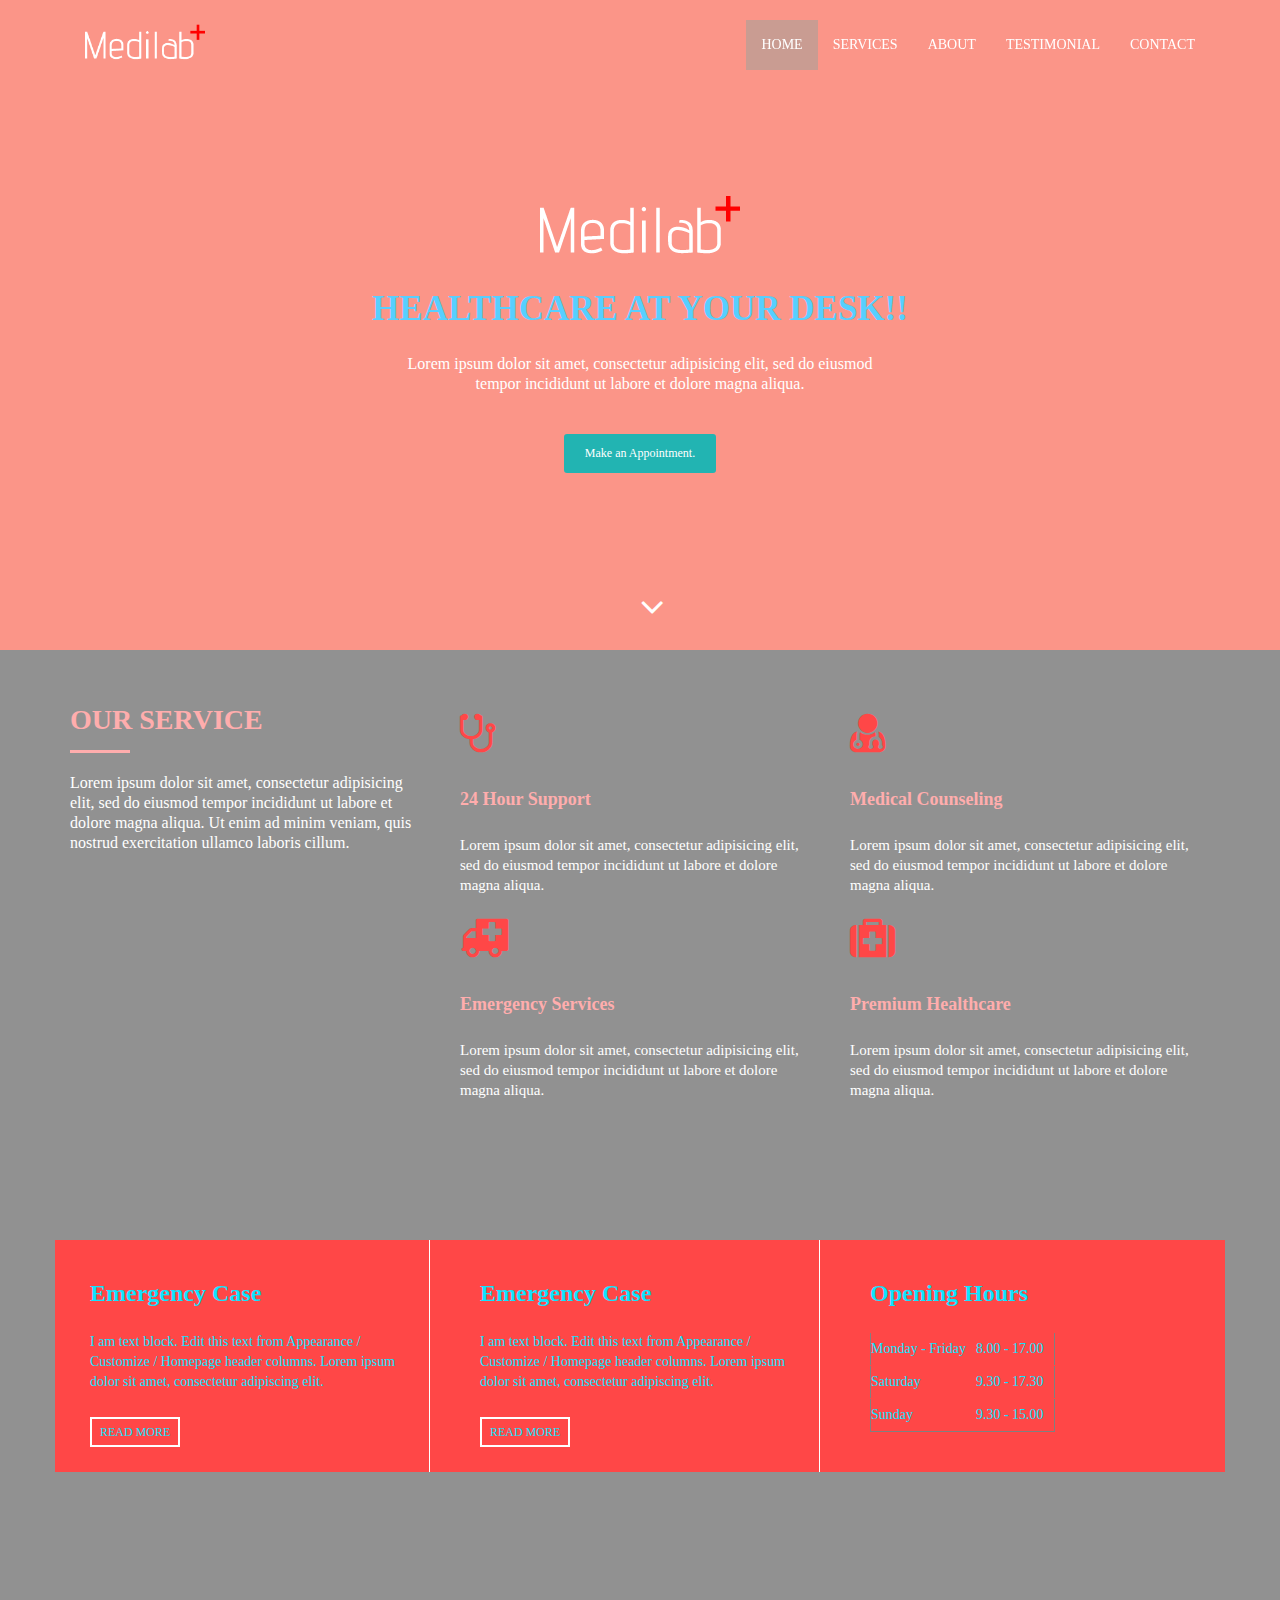
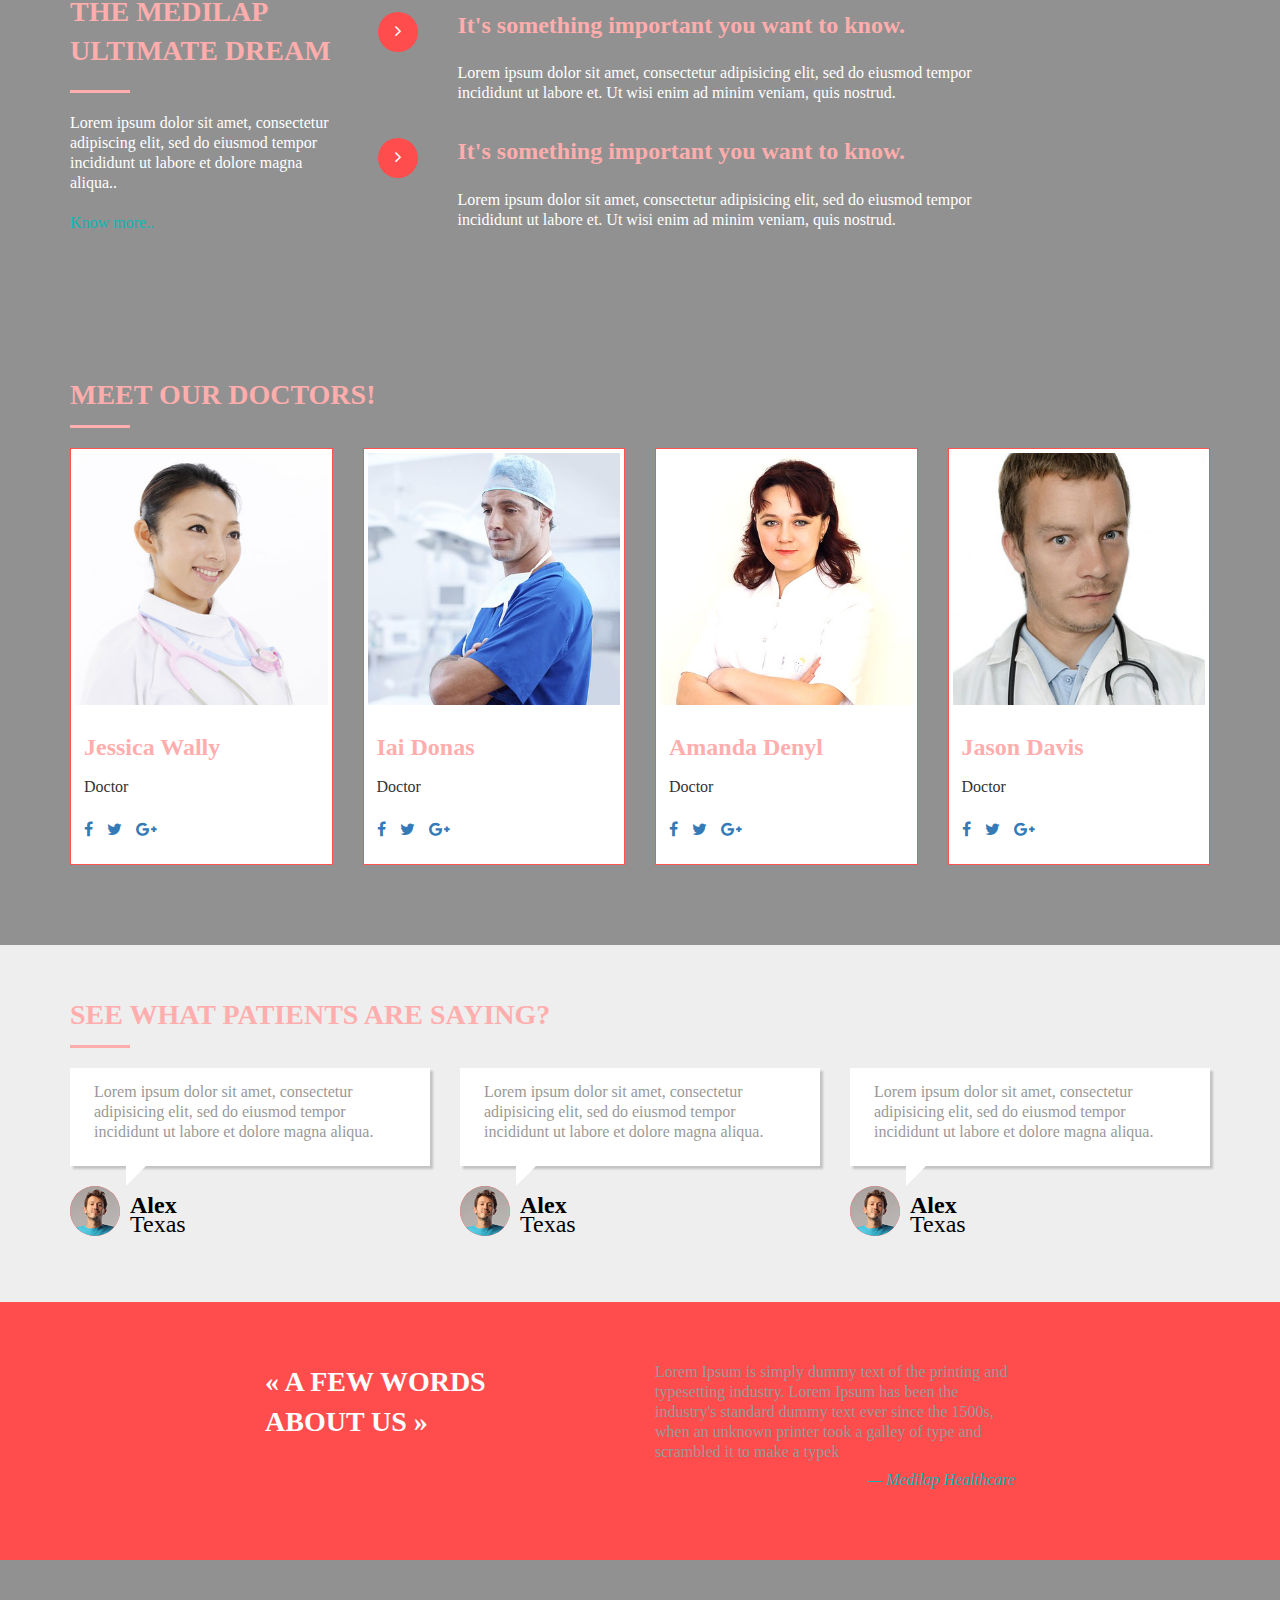
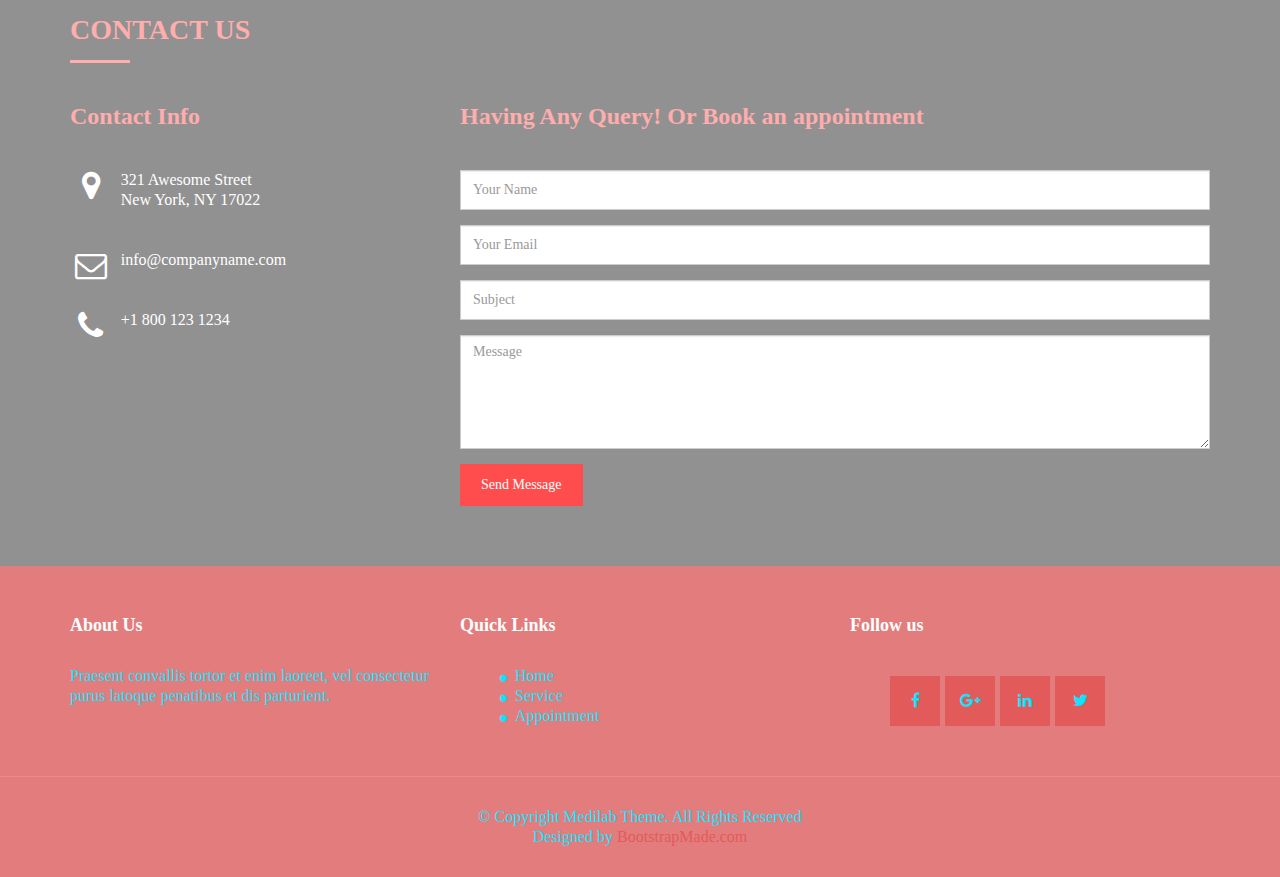
<file: Medilab 3/index.html>
<!DOCTYPE html>
<html lang="en">

<head>
  <meta charset="utf-8">
  <meta name="viewport" content="width=device-width, initial-scale=1">
  <title>Medilab Free Bootstrap HTML5 Template</title>
  <meta name="description" content="Free Bootstrap Theme by BootstrapMade.com">
  <meta name="keywords" content="free website templates, free bootstrap themes, free template, free bootstrap, free website template">

  <link rel="stylesheet" type="text/css" href="https://fonts.googleapis.com/css?family=Open+Sans|Raleway|Candal">
  <link rel="stylesheet" type="text/css" href="css/font-awesome.min.css">
  <link rel="stylesheet" type="text/css" href="css/bootstrap.min.css">
  <link rel="stylesheet" type="text/css" href="css/style.css">
  <!-- =======================================================
    Theme Name: Medilab
    Theme URL: https://bootstrapmade.com/medilab-free-medical-bootstrap-theme/
    Author: BootstrapMade.com
    Author URL: https://bootstrapmade.com
  ======================================================= -->
</head>

<body id="myPage" data-spy="scroll" data-target=".navbar" data-offset="60">
  <!--banner-->
  <section id="banner" class="banner">
    <div class="bg-color">
      <nav class="navbar navbar-default navbar-fixed-top">
        <div class="container">
          <div class="col-md-12">
            <div class="navbar-header">
              <button type="button" class="navbar-toggle" data-toggle="collapse" data-target="#myNavbar">
				        <span class="icon-bar"></span>
				        <span class="icon-bar"></span>
				        <span class="icon-bar"></span>
				      </button>
              <a class="navbar-brand" href="#"><img src="img/logo.png" class="img-responsive" style="width: 140px; margin-top: -16px;"></a>
            </div>
            <div class="collapse navbar-collapse navbar-right" id="myNavbar">
              <ul class="nav navbar-nav">
                <li class="active"><a href="#banner">Home</a></li>
                <li class=""><a href="#service">Services</a></li>
                <li class=""><a href="#about">About</a></li>
                <li class=""><a href="#testimonial">Testimonial</a></li>
                <li class=""><a href="#contact">Contact</a></li>
              </ul>
            </div>
          </div>
        </div>
      </nav>
      <div class="container">
        <div class="row">
          <div class="banner-info">
            <div class="banner-logo text-center">
              <img src="img/logo.png" class="img-responsive">
            </div>
            <div class="banner-text text-center">
              <h1 class="white">Healthcare at your desk!!</h1>
              <p>Lorem ipsum dolor sit amet, consectetur adipisicing elit, sed do eiusmod <br>tempor incididunt ut labore et dolore magna aliqua.</p>
              <a href="#contact" class="btn btn-appoint">Make an Appointment.</a>
            </div>
            <div class="overlay-detail text-center">
              <a href="#service"><i class="fa fa-angle-down"></i></a>
            </div>
          </div>
        </div>
      </div>
    </div>
  </section>
  <!--/ banner-->
  <!--service-->
  <section id="service" class="section-padding">
    <div class="container">
      <div class="row">
        <div class="col-md-4 col-sm-4">
          <h2 class="ser-title">Our Service</h2>
          <hr class="botm-line">
          <p>Lorem ipsum dolor sit amet, consectetur adipisicing elit, sed do eiusmod tempor incididunt ut labore et dolore magna aliqua. Ut enim ad minim veniam, quis nostrud exercitation ullamco laboris cillum.</p>
        </div>
        <div class="col-md-4 col-sm-4">
          <div class="service-info">
            <div class="icon">
              <i class="fa fa-stethoscope"></i>
            </div>
            <div class="icon-info">
              <h4>24 Hour Support</h4>
              <p>Lorem ipsum dolor sit amet, consectetur adipisicing elit, sed do eiusmod tempor incididunt ut labore et dolore magna aliqua.</p>
            </div>
          </div>
          <div class="service-info">
            <div class="icon">
              <i class="fa fa-ambulance"></i>
            </div>
            <div class="icon-info">
              <h4>Emergency Services</h4>
              <p>Lorem ipsum dolor sit amet, consectetur adipisicing elit, sed do eiusmod tempor incididunt ut labore et dolore magna aliqua.</p>
            </div>
          </div>
        </div>
        <div class="col-md-4 col-sm-4">
          <div class="service-info">
            <div class="icon">
              <i class="fa fa-user-md"></i>
            </div>
            <div class="icon-info">
              <h4>Medical Counseling</h4>
              <p>Lorem ipsum dolor sit amet, consectetur adipisicing elit, sed do eiusmod tempor incididunt ut labore et dolore magna aliqua.</p>
            </div>
          </div>
          <div class="service-info">
            <div class="icon">
              <i class="fa fa-medkit"></i>
            </div>
            <div class="icon-info">
              <h4>Premium Healthcare</h4>
              <p>Lorem ipsum dolor sit amet, consectetur adipisicing elit, sed do eiusmod tempor incididunt ut labore et dolore magna aliqua.</p>
            </div>
          </div>
        </div>
      </div>
    </div>
  </section>
  <!--/ service-->
  <!--cta-->
  <section id="cta-1" class="section-padding">
    <div class="container">
      <div class="row">
        <div class="schedule-tab">
          <div class="col-md-4 col-sm-4 bor-left">
            <div class="mt-boxy-color"></div>
            <div class="medi-info">
              <h3>Emergency Case</h3>
              <p>I am text block. Edit this text from Appearance / Customize / Homepage header columns. Lorem ipsum dolor sit amet, consectetur adipiscing elit. </p>
              <a href="#" class="medi-info-btn">READ MORE</a>
            </div>
          </div>
          <div class="col-md-4 col-sm-4">
            <div class="medi-info">
              <h3>Emergency Case</h3>
              <p>I am text block. Edit this text from Appearance / Customize / Homepage header columns. Lorem ipsum dolor sit amet, consectetur adipiscing elit. </p>
              <a href="#" class="medi-info-btn">READ MORE</a>
            </div>
          </div>
          <div class="col-md-4 col-sm-4 mt-boxy-3">
            <div class="mt-boxy-color"></div>
            <div class="time-info">
              <h3>Opening Hours</h3>
              <table style="margin: 8px 0px 0px;" border="1">
                <tbody>
                  <tr>
                    <td>Monday - Friday</td>
                    <td>8.00 - 17.00</td>
                  </tr>
                  <tr>
                    <td>Saturday</td>
                    <td>9.30 - 17.30</td>
                  </tr>
                  <tr>
                    <td>Sunday</td>
                    <td>9.30 - 15.00</td>
                  </tr>
                </tbody>
              </table>
            </div>
          </div>
        </div>
      </div>
    </div>
  </section>
  <!--cta-->
  <!--about-->
  <section id="about" class="section-padding">
    <div class="container">
      <div class="row">
        <div class="col-md-3 col-sm-4 col-xs-12">
          <div class="section-title">
            <h2 class="head-title lg-line">The Medilap <br>Ultimate Dream</h2>
            <hr class="botm-line">
            <p class="sec-para">Lorem ipsum dolor sit amet, consectetur adipiscing elit, sed do eiusmod tempor incididunt ut labore et dolore magna aliqua..</p>
            <a href="" style="color: #0cb8b6; padding-top:10px;">Know more..</a>
          </div>
        </div>
        <div class="col-md-9 col-sm-8 col-xs-12">
          <div style="visibility: visible;" class="col-sm-9 more-features-box">
            <div class="more-features-box-text">
              <div class="more-features-box-text-icon"> <i class="fa fa-angle-right" aria-hidden="true"></i> </div>
              <div class="more-features-box-text-description">
                <h3>It's something important you want to know.</h3>
                <p>Lorem ipsum dolor sit amet, consectetur adipisicing elit, sed do eiusmod tempor incididunt ut labore et. Ut wisi enim ad minim veniam, quis nostrud.</p>
              </div>
            </div>
            <div class="more-features-box-text">
              <div class="more-features-box-text-icon"> <i class="fa fa-angle-right" aria-hidden="true"></i> </div>
              <div class="more-features-box-text-description">
                <h3>It's something important you want to know.</h3>
                <p>Lorem ipsum dolor sit amet, consectetur adipisicing elit, sed do eiusmod tempor incididunt ut labore et. Ut wisi enim ad minim veniam, quis nostrud.</p>
              </div>
            </div>
          </div>
        </div>
      </div>
    </div>
  </section>
  <!--/ about-->
  <!--doctor team-->
  <section id="doctor-team" class="section-padding">
    <div class="container">
      <div class="row">
        <div class="col-md-12">
          <h2 class="ser-title">Meet Our Doctors!</h2>
          <hr class="botm-line">
        </div>
        <div class="col-md-3 col-sm-3 col-xs-6">
          <div class="thumbnail">
            <img src="img/doctor1.jpg" alt="..." class="team-img">
            <div class="caption">
              <h3>Jessica Wally</h3>
              <p>Doctor</p>
              <ul class="list-inline">
                <li><a href="#"><i class="fa fa-facebook"></i></a></li>
                <li><a href="#"><i class="fa fa-twitter"></i></a></li>
                <li><a href="#"><i class="fa fa-google-plus"></i></a></li>
              </ul>
            </div>
          </div>
        </div>
        <div class="col-md-3 col-sm-3 col-xs-6">
          <div class="thumbnail">
            <img src="img/doctor2.jpg" alt="..." class="team-img">
            <div class="caption">
              <h3>Iai Donas</h3>
              <p>Doctor</p>
              <ul class="list-inline">
                <li><a href="#"><i class="fa fa-facebook"></i></a></li>
                <li><a href="#"><i class="fa fa-twitter"></i></a></li>
                <li><a href="#"><i class="fa fa-google-plus"></i></a></li>
              </ul>
            </div>
          </div>
        </div>
        <div class="col-md-3 col-sm-3 col-xs-6">
          <div class="thumbnail">
            <img src="img/doctor3.jpg" alt="..." class="team-img">
            <div class="caption">
              <h3>Amanda Denyl</h3>
              <p>Doctor</p>
              <ul class="list-inline">
                <li><a href="#"><i class="fa fa-facebook"></i></a></li>
                <li><a href="#"><i class="fa fa-twitter"></i></a></li>
                <li><a href="#"><i class="fa fa-google-plus"></i></a></li>
              </ul>
            </div>
          </div>
        </div>
        <div class="col-md-3 col-sm-3 col-xs-6">
          <div class="thumbnail">
            <img src="img/doctor4.jpg" alt="..." class="team-img">
            <div class="caption">
              <h3>Jason Davis</h3>
              <p>Doctor</p>
              <ul class="list-inline">
                <li><a href="#"><i class="fa fa-facebook"></i></a></li>
                <li><a href="#"><i class="fa fa-twitter"></i></a></li>
                <li><a href="#"><i class="fa fa-google-plus"></i></a></li>
              </ul>
            </div>
          </div>
        </div>
      </div>
    </div>
  </section>
  <!--/ doctor team-->
  <!--testimonial-->
  <section id="testimonial" class="section-padding">
    <div class="container">
      <div class="row">
        <div class="col-md-12">
          <h2 class="ser-title">see what patients are saying?</h2>
          <hr class="botm-line">
        </div>
        <div class="col-md-4 col-sm-4">
          <div class="testi-details">
            <!-- Paragraph -->
            <p>Lorem ipsum dolor sit amet, consectetur adipisicing elit, sed do eiusmod tempor incididunt ut labore et dolore magna aliqua.</p>
          </div>
          <div class="testi-info">
            <!-- User Image -->
            <a href="#"><img src="img/thumb.png" alt="" class="img-responsive"></a>
            <!-- User Name -->
            <h3>Alex<span>Texas</span></h3>
          </div>
        </div>
        <div class="col-md-4 col-sm-4">
          <div class="testi-details">
            <!-- Paragraph -->
            <p>Lorem ipsum dolor sit amet, consectetur adipisicing elit, sed do eiusmod tempor incididunt ut labore et dolore magna aliqua.</p>
          </div>
          <div class="testi-info">
            <!-- User Image -->
            <a href="#"><img src="img/thumb.png" alt="" class="img-responsive"></a>
            <!-- User Name -->
            <h3>Alex<span>Texas</span></h3>
          </div>
        </div>
        <div class="col-md-4 col-sm-4">
          <div class="testi-details">
            <!-- Paragraph -->
            <p>Lorem ipsum dolor sit amet, consectetur adipisicing elit, sed do eiusmod tempor incididunt ut labore et dolore magna aliqua.</p>
          </div>
          <div class="testi-info">
            <!-- User Image -->
            <a href="#"><img src="img/thumb.png" alt="" class="img-responsive"></a>
            <!-- User Name -->
            <h3>Alex<span>Texas</span></h3>
          </div>
        </div>
      </div>
    </div>
  </section>
  <!--/ testimonial-->
  <!--cta 2-->
  <section id="cta-2" class="section-padding">
    <div class="container">
      <div class=" row">
        <div class="col-md-2"></div>
        <div class="text-right-md col-md-4 col-sm-4">
          <h2 class="section-title white lg-line">« A few words<br> about us »</h2>
        </div>
        <div class="col-md-4 col-sm-5">
          Lorem Ipsum is simply dummy text of the printing and typesetting industry. Lorem Ipsum has been the industry's standard dummy text ever since the 1500s, when an unknown printer took a galley of type and scrambled it to make a typek
          <p class="text-right text-primary"><i>— Medilap Healthcare</i></p>
        </div>
        <div class="col-md-2"></div>
      </div>
    </div>
  </section>
  <!--cta-->
  <!--contact-->
  <section id="contact" class="section-padding">
    <div class="container">
      <div class="row">
        <div class="col-md-12">
          <h2 class="ser-title">Contact us</h2>
          <hr class="botm-line">
        </div>
        <div class="col-md-4 col-sm-4">
          <h3>Contact Info</h3>
          <div class="space"></div>
          <p><i class="fa fa-map-marker fa-fw pull-left fa-2x"></i>321 Awesome Street<br> New York, NY 17022</p>
          <div class="space"></div>
          <p><i class="fa fa-envelope-o fa-fw pull-left fa-2x"></i>info@companyname.com</p>
          <div class="space"></div>
          <p><i class="fa fa-phone fa-fw pull-left fa-2x"></i>+1 800 123 1234</p>
        </div>
        <div class="col-md-8 col-sm-8 marb20">
          <div class="contact-info">
            <h3 class="cnt-ttl">Having Any Query! Or Book an appointment</h3>
            <div class="space"></div>
            <div id="sendmessage">Your message has been sent. Thank you!</div>
            <div id="errormessage"></div>
            <form action="" method="post" role="form" class="contactForm">
              <div class="form-group">
                <input type="text" name="name" class="form-control br-radius-zero" id="name" placeholder="Your Name" data-rule="minlen:4" data-msg="Please enter at least 4 chars" />
                <div class="validation"></div>
              </div>
              <div class="form-group">
                <input type="email" class="form-control br-radius-zero" name="email" id="email" placeholder="Your Email" data-rule="email" data-msg="Please enter a valid email" />
                <div class="validation"></div>
              </div>
              <div class="form-group">
                <input type="text" class="form-control br-radius-zero" name="subject" id="subject" placeholder="Subject" data-rule="minlen:4" data-msg="Please enter at least 8 chars of subject" />
                <div class="validation"></div>
              </div>
              <div class="form-group">
                <textarea class="form-control br-radius-zero" name="message" rows="5" data-rule="required" data-msg="Please write something for us" placeholder="Message"></textarea>
                <div class="validation"></div>
              </div>

              <div class="form-action">
                <button type="submit" class="btn btn-form">Send Message</button>
              </div>
            </form>
          </div>
        </div>
      </div>
    </div>
  </section>
  <!--/ contact-->
  <!--footer-->
  <footer id="footer">
    <div class="top-footer">
      <div class="container">
        <div class="row">
          <div class="col-md-4 col-sm-4 marb20">
            <div class="ftr-tle">
              <h4 class="white no-padding">About Us</h4>
            </div>
            <div class="info-sec">
              <p>Praesent convallis tortor et enim laoreet, vel consectetur purus latoque penatibus et dis parturient.</p>
            </div>
          </div>
          <div class="col-md-4 col-sm-4 marb20">
            <div class="ftr-tle">
              <h4 class="white no-padding">Quick Links</h4>
            </div>
            <div class="info-sec">
              <ul class="quick-info">
                <li><a href="index.html"><i class="fa fa-circle"></i>Home</a></li>
                <li><a href="#service"><i class="fa fa-circle"></i>Service</a></li>
                <li><a href="#contact"><i class="fa fa-circle"></i>Appointment</a></li>
              </ul>
            </div>
          </div>
          <div class="col-md-4 col-sm-4 marb20">
            <div class="ftr-tle">
              <h4 class="white no-padding">Follow us</h4>
            </div>
            <div class="info-sec">
              <ul class="social-icon">
                <li class="bglight-blue"><i class="fa fa-facebook"></i></li>
                <li class="bgred"><i class="fa fa-google-plus"></i></li>
                <li class="bgdark-blue"><i class="fa fa-linkedin"></i></li>
                <li class="bglight-blue"><i class="fa fa-twitter"></i></li>
              </ul>
            </div>
          </div>
        </div>
      </div>
    </div>
    <div class="footer-line">
      <div class="container">
        <div class="row">
          <div class="col-md-12 text-center">
            © Copyright Medilab Theme. All Rights Reserved
            <div class="credits">
              <!--
                All the links in the footer should remain intact.
                You can delete the links only if you purchased the pro version.
                Licensing information: https://bootstrapmade.com/license/
                Purchase the pro version with working PHP/AJAX contact form: https://bootstrapmade.com/buy/?theme=Medilab
              -->
              Designed by <a href="https://bootstrapmade.com/">BootstrapMade.com</a>
            </div>
          </div>
        </div>
      </div>
    </div>
  </footer>
  <!--/ footer-->

  <script src="js/jquery.min.js"></script>
  <script src="js/jquery.easing.min.js"></script>
  <script src="js/bootstrap.min.js"></script>
  <script src="js/custom.js"></script>
  <script src="contactform/contactform.js"></script>

</body>

</html>
</file>
<file: Medilab 3/css/style.css>
/*
    Theme Name: Medilab
    Theme URL: https://bootstrapmade.com/medilab-free-medical-bootstrap-theme/
    Author: BootstrapMade.com
    Author URL: https://bootstrapmade.com
*/

body {
	font-family: 'Courgette', cursive;
	line-height: 20px;
	color: #999999;
	font-size: 300;
	font-size: 16px;
}
ol, ul {
	list-style: none;
}
blockquote, q {
	quotes: none;
}
blockquote:before, blockquote:after,
q:before, q:after {
	content: '';
	content: none;
}
table {
	border-collapse: collapse;
	border-spacing: 0;
}
h1, h2, h3, h4, h5, h6
{
	font-family: 'Courgette', cursive;
	font-weight: 600;
	color: #ffadad;
}
a, a:hover, a:focus, a:active{
    outline: none;
}

.section-padding{
	padding: 60px 0px;

}
h2 {
    line-height: 20px;
    margin: 0;
    font-size: 28px;
    font-weight: 700;
    text-transform: uppercase;
}
hr.botm-line {
    height: 3px;
    width: 60px;
    background: #ffadad;
    position: relative;
    border: 0;
    margin: 20px 0 20px 0;
}

/***************************************
banner
***************************************/
.navbar {
    margin-bottom: 0px;
    border: 0px;
}
.navbar {
    border-radius: 0px;
}
.navbar-default {
    background-color: #52b7ff;
    padding: 20px 0;
    transition: all 0.3s;
}
.navbar-default {
    background-color: transparent;
    border: 0px;
}
.navbar {
    border-radius: 0px;
}

.navbar-brand
{
	font-family: 'Courgette', cursive;
	font-size: 32px;
}

.navbar-brand img {
    padding-top: 2px;
    width: 120px !important;
}

.navbar-default .navbar-brand, .navbar-default .navbar-brand:hover, .navbar-default .navbar-brand:focus {
    color: #f22222;
}

@media (max-width: 768px) {
	.navbar-collapse {
		background: rgba(249, 77, 77, 0.9);
	}
}

.top-nav-collapse {
    padding: 0;
    background: rgba(249, 77, 77, 0.9);
}

.white, .white:hover, .white:focus
{
	color: #ff5757;
	width: 100% !important;
}
.block
{
	display: block;
}
.navbar-default .navbar-nav > .active > a, .navbar-default .navbar-nav > .active > a:focus, .navbar-default .navbar-nav > .active > a:hover {
    color: #fff;
    text-transform: uppercase;
    background-color: rgba(12, 184, 182, 0.21);
}
.navbar-default .navbar-nav > li > a
{
	color: #fff;
	text-transform: uppercase;
	font-size: 14px;
	font-weight: 300;
}
.navbar-default .navbar-nav > li > a:hover, .navbar-default .navbar-nav > li > a:focus
{
	color: #fff;
    text-transform: uppercase;
    background-color: rgba(12, 184, 182, 0.21);
}
.affix {
    background-color: #ffffff !important;
}
.affix .navbar-nav > li > a:hover, .affix .navbar-nav > li > a:focus
{
    background-color: rgba(255, 77, 77) !important;
}
#banner{
	background: url('http://4.bp.blogspot.com/-xhnzrCZHze0/Voy3BRU8yQI/AAAAAAAA1WM/heenno9WMIQ/s1600/jpncorner002.jpg') no-repeat fixed;
	background-size: cover;
	min-height: 650px;
	position: relative;
	color: #f22222;
}
.bg-color{
	background-color: RGBA(249, 97, 77, .67);
	min-height: 650px;
}
.banner-info{
	padding-top: 190px;
}
.banner-logo img{
	display: inline-block;
}
.banner-text{
	color: #fff;
}
.banner-text h1{
	font-family: 'Courgette', cursive;
	font-size: 35px;
	text-transform: uppercase;
	padding-bottom:15px;
	color: #57cfff;
}
.btn-appoint, .btn-appoint:hover, .btn-appoint:focus{
	margin-top: 30px;
	padding: 10px 20px;
	font-size: 12px;
	background-color: rgba(12, 184, 182, 0.91);
	border-radius: 3px;
	color: #fff;
}
.overlay-detail a i {
    text-align: center;
    position: absolute;
    bottom: 25px;
    font-size: 38px;
    color: #fff;
    margin: 0 auto;
}
.text-primary i{
    padding-top: 8px;
    display: inline-block;
}
/***************************************
services
***************************************/
.icon i{
	color: #ff4747;
	font-size: 45px;
	margin-bottom: 25px;
}
.service-info{
	margin-bottom: 20px;
}
.icon-info h4{
	padding-bottom: 15px;
}
.icon-info p{
	font-size: 15px !important;
}
#service{
	background-color: #919191;
	color: #ffffff;
}
/***************************************
cta-1
***************************************/
.schedule-tab {
	background-color: #ff4747;
	float: left;
}
.medi-info{
	border-right: 1px solid #fff;
}
.medi-info, .time-info{
	padding: 20px;
	color: #0fe3ff;
}
.medi-info h3, .time-info h3{
	padding-bottom: 16px;
	color: #0fe3ff;
	font-weight: 600;
}
.medi-info-btn, .medi-info-btn:hover, .medi-info-btn:focus {
    margin: 15px 0px 5px;
    display: inline-block;
    border: solid white 2px;
    padding: 3px 8px;
    font-size: 12px;
    color: #0fe3ff;
    font-weight: 400 !important;
    cursor: pointer;
}
td {
    border: 0px solid #ededed;
    border-top: 1px solid rgba(255, 71, 71, 0.5);
    padding: 6px 10px 6px 0;
}
.medi-info, .time-info{
    font-size: 14px;
}
#cta-1{
	background-color: #919191;
}
/***************************************
about
***************************************/
#about{
    background-color: rgba(145, 145, 145, 1);
	color: #ffffff;
}
.lg-line{
	line-height: 1.4;
	font-size: 28px;
}
.more-features-box-text-icon {
    float: left;
    width: 40px;
    height: 40px;
    padding-top: 6px;
    background: #ff4d4d;
    -moz-border-radius: 50%;
    -webkit-border-radius: 50%;
    border-radius: 50%;
    color: #ffffff;
    text-align: center;
}
.more-features-box-text-description h3{
    padding-bottom: 15px;
}
.more-features-box-text-icon i {
    font-size: 18px;
    line-height: 26px;
}
.more-features-box-text-description{
	margin-left: 80px;
	margin-bottom: 35px;
}
.sec-para{
	padding-bottom: 10px;
}
/***************************************
doctor team
***************************************/
.thumbnail {
	border-radius: 0px;
	border-color: #ff5252;
}
.caption h3{
    padding-bottom: 5px;
}
.caption p{
    padding-bottom: 10px;
	
}
#doctor-team{
	background-color: #919191;
}
/***************************************
testimonial
***************************************/
#testimonial{
    background-color: #eee;
}
.testi-details {
    background: #fff;
    padding: 14px 24px;
    margin-bottom: 20px;
    box-shadow: 3px 3px 2px 0px rgba(0,0,0,0.18);
    position: relative;
}
.testi-info a {
    display: block;
    width: 50px;
    height: 50px;
    background-color: #ff5252;
    border-radius: 50%;
    float: left;
    margin-right: 10px;
}
.testi-info a img{
	border-radius: 50%;
}
.testi-info h3 {
    display: inline-block;
    line-height: 22px;
    font-weight: 600;
    color: #000;
    margin-top: 8px;
}
.testi-info h3 > span {
    display: block;
    line-height: 16px;
    font-weight: 400;
}
.testi-details::after {
    content: "";
    position: absolute;
    width: 0;
    height: 0;
    border-style: solid;
    border-color: transparent;
    border-left: 0;
    bottom: -40px;
    left: 56px;
    border-top-color: #fff;
    border-width: 20px;
}
.testi-details::before {
    content: '';
    position: absolute;
    transform: rotate(45deg);
    width: 0px;
    height: 0px;
    bottom: -30px;
    left: 45px;
    border-style: solid;
    border-width: 15px;
    border-color: transparent;
    z-index: -1;
    box-shadow: 3px -13px 5px 0px rgba(0, 0, 0, 0.18);
    border-left: 0;
}
/***************************************
cta -2
***************************************/
#cta-2{
	background-color: rgb(255, 77, 77);
}
.white{
	color: #fff;
}
.icon-play, .icon-play:hover, .icon-play:focus{
	background-color: #ff4d4d;
	padding: 5px 10px;
	color: #fff;
	text-decoration: none;
	padding: 5px 17px;
	margin-top: 26px;
	display: block;
}
.text-primary {
    color: #0cb8b6;
}
.icon-mar
{
	margin-right: 7px;
}
/***************************************
contact us
***************************************/
.space {
    margin-top: 40px;
}
.btn-form, .btn-form:hover, .btn-form:focus {
    background-color: #ff4d4d;
    color: #fff;
    border-radius: 0px;
    padding: 10px 20px;
}
.br-radius-zero {
    border-radius: 0px;
}
.form-control{
	height: 40px;
}

.validation {
    color: red;
    display:none;
    margin: 0 0 20px;
    font-weight:400;
    font-size:13px;
}

#sendmessage {
    color: green;
    border:1px solid green;
    display:none;
    text-align:center;
    padding:15px;
    font-weight:600;
    margin-bottom:15px;
}

#errormessage {
    color: red;
    display:none;
    border:1px solid red;
    text-align:center;
    padding:15px;
    font-weight:600;
    margin-bottom:15px;
}

#sendmessage.show, #errormessage.show, .show {
	display:block;
}
#contact{
	background-color: #919191;
	color: #ffffff;
}

/***************************************
footer
***************************************/
#footer{
	background-color: #e37d7d;
}
.ftr-tle {
    height: 50px;
}
.info-sec {
    color: #0fe3ff;
}
.quick-info li i {
    font-size: 8px;
    width: 15px;
    height: 15px;
    line-height: 15px;
    text-align: left;
	color: #0fe3ff;
}
.social-icon li {
    float: left;
    width: 50px;
    height: 50px;
    line-height: 50px;
    text-align: center;
    margin-right: 5px;
}
.bglight-blue {
    background-color: #e25a5a;
}
.bgred {
    background-color: #e25a5a;
}
.bgdark-blue {
    background-color: #e25a5a;
}
.bglight-blue {
    background-color: #e25a5a;
}
.top-footer {
    padding: 40px 0px;
    border-bottom: 1px solid rgba(255, 255, 255, 0.12);
}
.footer-line {
    padding: 30px 0px;
    color: #0fe3ff;
}

.footer-line a {
    color: #e25a5a;
}

.quick-info li a{
    color: #0fe3ff;
}
.site-link, .site-link:hover, .site-link:focus
{
    color: #0fe3ff;
    text-transform: none;
}
@media (min-width: 551px) and (max-width: 980px){

}
@media (min-width: 220px) and (max-width: 551px){
    .testi-info{
        margin-bottom: 20px;
    }
    .marb20{
        margin-top: 30px;
    }
    h2{
        font-size: 24px;
        line-height: 1.2;
    }
    .section-title{
        margin-bottom: 30px;
    }
    .medi-info {
    border: 0px;
    border-bottom: 1px solid #0fe3ff;
    }
    .service-info{
        margin-top: 20px;
        margin-bottom: 0px;
    }
    .caption h3 {
    font-size: 14px;
    }
    .caption p{
    font-size: 12px;
    padding-bottom: 5px;
    }
    .caption ul li a i{
        font-size: 14px;
    }
    .banner-text h1{
        font-size: 24px;
    }
}
</file>
